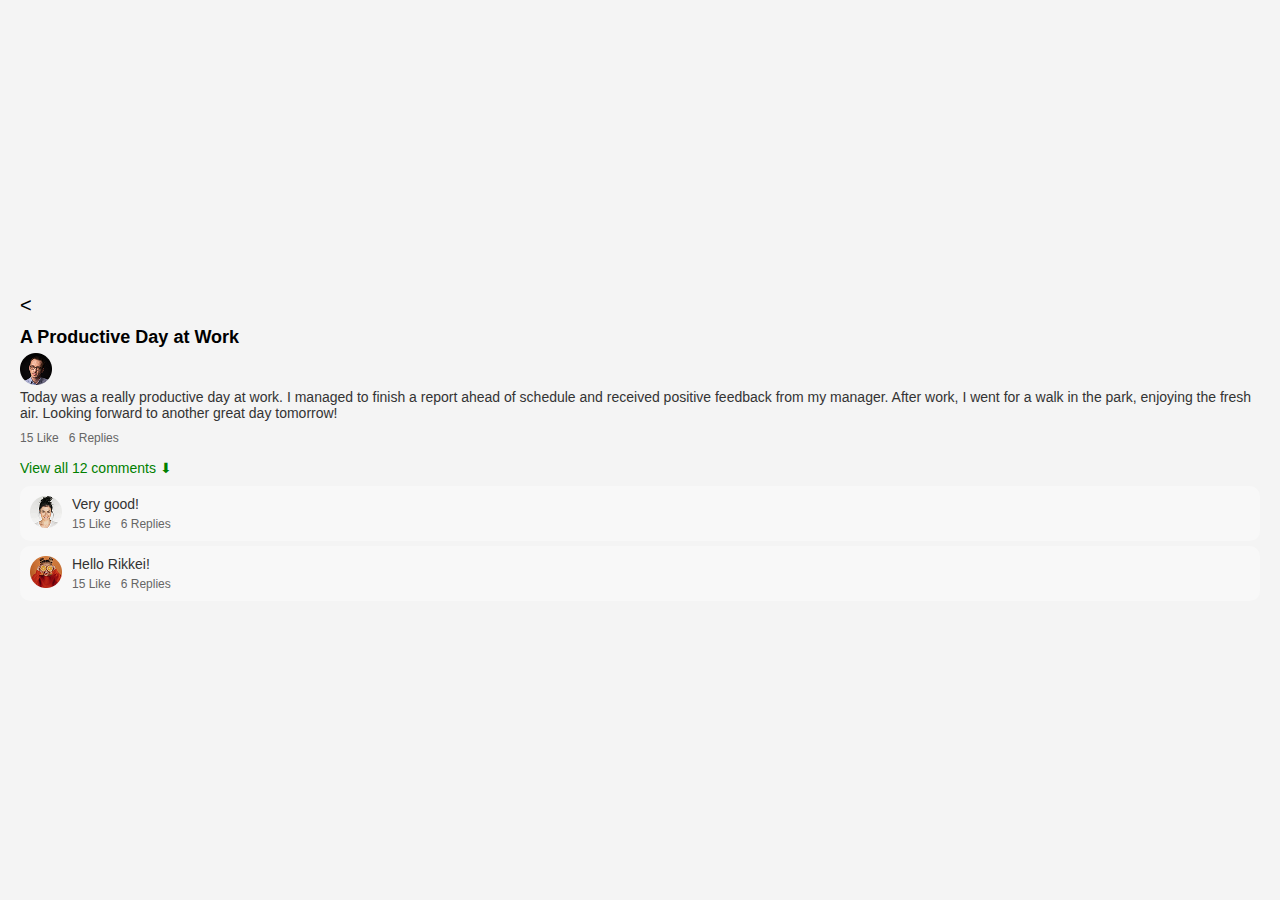
<file: Project-diary/html/article-manager.html>
<!DOCTYPE html>
<html lang="vi">
<head>
    <meta charset="UTF-8">
    <meta name="viewport" content="width=device-width, initial-scale=1.0">
    <title>Article Detail</title>
    <link rel="stylesheet" href="../css/article-manager.css">
</head>
<body>
    <div class="article-detail-container">
        <div class="article-detail-header">
            <button class="back-button"> < </button>
        </div>
        <div class="article-content">
            <h2 class="article-title">A Productive Day at Work</h2>
            <img src="../img/Avatar (2).png" alt="">
            <p class="article-text">
                Today was a really productive day at work. I managed to finish a report ahead of schedule and received positive feedback from my manager. 
                After work, I went for a walk in the park, enjoying the fresh air. Looking forward to another great day tomorrow!
            </p>
            <div class="article-actions">
                <span>15 Like</span>
                <span>6 Replies</span>
            </div>
        </div>
        <div class="comments-section">
            <p class="view-comments">View all 12 comments ⬇</p>
            <div class="comment">
                <img src="../img/Avatar.png" alt="User 1">
                <div class="comment-content">
                    <p class="comment-text">Very good!</p>
                    <div class="comment-actions">
                        <span>15 Like</span>
                        <span>6 Replies</span>
                    </div>
                </div>
            </div>
            <div class="comment">
                <img src="../img/Avatar (1).png" alt="User 2">
                <div class="comment-content">
                    <p class="comment-text">Hello Rikkei!</p>
                    <div class="comment-actions">
                        <span>15 Like</span>
                        <span>6 Replies</span>
                    </div>
                </div>
            </div>
        </div>
    </div>
</body>
</html>
</file>
<file: Project-diary/css/article-manager.css>
* {
    margin: 0;
    padding: 0;
    box-sizing: border-box;
    font-family: Arial, sans-serif;
}

body {
    background-color: #f4f4f4;
    display: flex;
    justify-content: center;
    align-items: center;
    min-height: 100vh;
    padding: 20px;
}

.article-container {
    width: 600px;
    background: white;
    border-radius: 10px;
    box-shadow: 0 0 5px rgba(0, 0, 0, 0.1);
    padding: 15px;
}

.back-button {
    background: none;
    border: none;
    font-size: 20px;
    cursor: pointer;
    margin-bottom: 10px;
}

.article-box {
    background: #fff;
    padding: 20px;
    border-radius: 10px;
    box-shadow: 0 0 5px rgba(0, 0, 0, 0.1);
}

.article-header {
    display: flex;
    align-items: flex-start;
    gap: 10px;
}

.user-avatar {
    width: 40px;
    height: 40px;
    border-radius: 50%;
}

.article-content {
    flex-grow: 1;
}

.article-title {
    font-size: 18px;
    font-weight: bold;
    margin-bottom: 5px;
}

.article-text {
    font-size: 14px;
    color: #333;
    margin-bottom: 10px;
}

.article-actions {
    font-size: 12px;
    color: #666;
    display: flex;
    gap: 10px;
    margin-top: 5px;
}

.comments-section {
    margin-top: 15px;
}

.view-comments {
    font-size: 14px;
    color: green;
    cursor: pointer;
    margin-bottom: 10px;
    display: flex;
    align-items: center;
    gap: 5px;
}

.comment {
    display: flex;
    align-items: flex-start;
    background: #f8f8f8;
    padding: 10px;
    border-radius: 10px;
    margin-bottom: 5px;
    gap: 10px;
}

.comment-avatar {
    width: 35px;
    height: 35px;
    border-radius: 50%;
}

.comment-content {
    flex-grow: 1;
}

.comment-text {
    font-size: 14px;
    color: #333;
}

.comment-actions {
    font-size: 12px;
    color: #666;
    display: flex;
    gap: 10px;
    margin-top: 5px;
}
</file>
